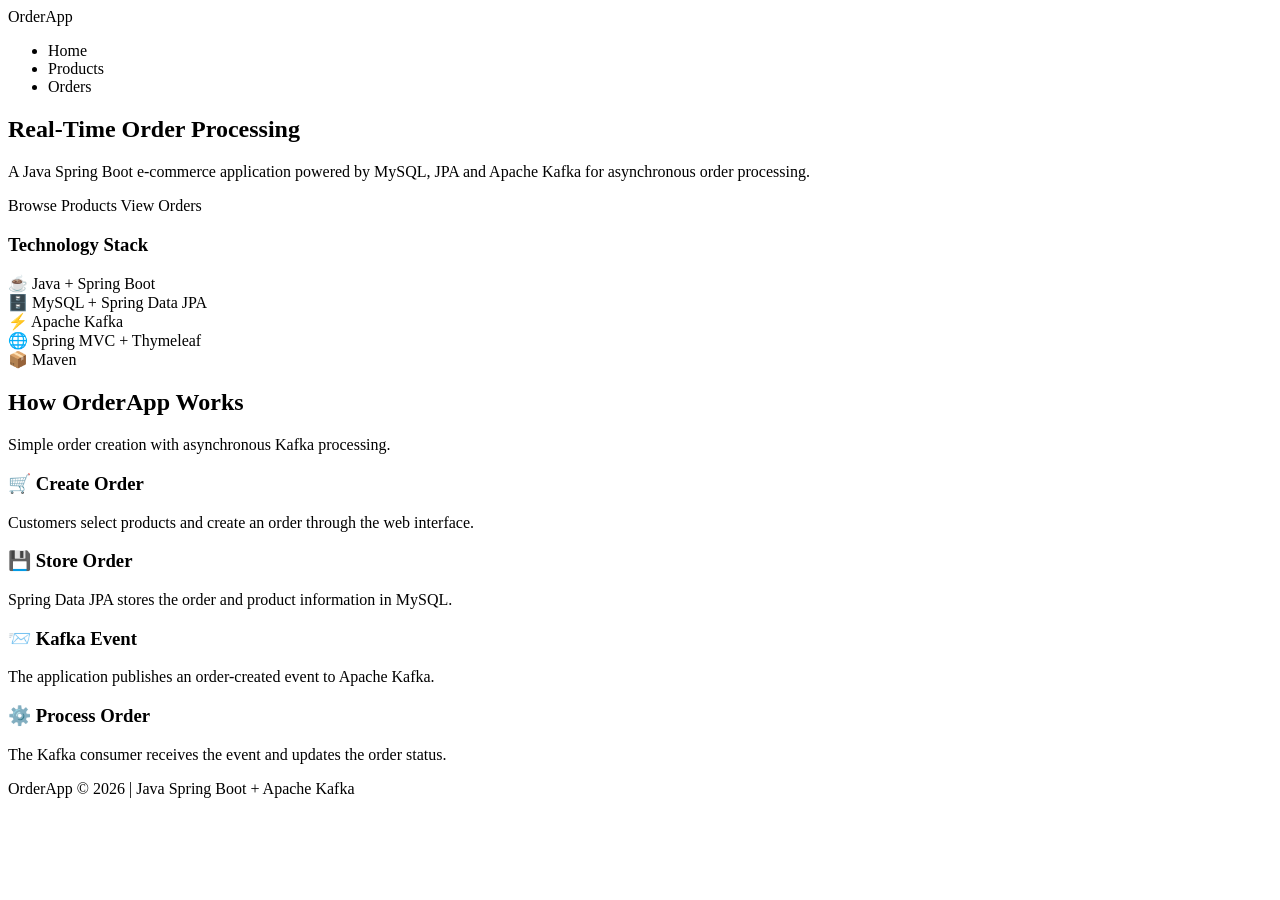
<file: src/main/resources/templates/index.html>
<!DOCTYPE html>
<html lang="en" xmlns:th="http://www.thymeleaf.org">

<head>
    <meta charset="UTF-8">
    <meta name="viewport" content="width=device-width, initial-scale=1.0">

    <title>OrderApp - Real-Time Order Processing</title>

    <link rel="stylesheet" th:href="@{/css/style.css}">
</head>

<body>

<!-- NAVBAR -->
<nav class="navbar">

    <div class="logo">
        Order<span>App</span>
    </div>

    <ul class="nav-links">

        <li>
            <a th:href="@{/}">Home</a>
        </li>

        <li>
            <a th:href="@{/products}">Products</a>
        </li>

        <li>
            <a th:href="@{/orders}">Orders</a>
        </li>

    </ul>

</nav>


<!-- HERO -->
<section class="hero">

    <div class="hero-content">

        <h1>
            Real-Time
            <span>Order Processing</span>
        </h1>

        <p>
            A Java Spring Boot e-commerce application
            powered by MySQL, JPA and Apache Kafka for
            asynchronous order processing.
        </p>

        <div class="hero-buttons">

            <a th:href="@{/products}"
               class="btn btn-primary">
                Browse Products
            </a>

            <a th:href="@{/orders}"
               class="btn btn-light">
                View Orders
            </a>

        </div>

    </div>


    <div class="hero-card">

        <h3>Technology Stack</h3>

        <div class="tech-item">
            ☕ Java + Spring Boot
        </div>

        <div class="tech-item">
            🗄️ MySQL + Spring Data JPA
        </div>

        <div class="tech-item">
            ⚡ Apache Kafka
        </div>

        <div class="tech-item">
            🌐 Spring MVC + Thymeleaf
        </div>

        <div class="tech-item">
            📦 Maven
        </div>

    </div>

</section>


<!-- FEATURES -->
<section class="section">

    <div class="section-title">

        <h2>How OrderApp Works</h2>

        <p>
            Simple order creation with asynchronous Kafka processing.
        </p>

    </div>


    <div class="card-grid">

        <div class="card">

            <h3>🛒 Create Order</h3>

            <p>
                Customers select products and create
                an order through the web interface.
            </p>

        </div>


        <div class="card">

            <h3>💾 Store Order</h3>

            <p>
                Spring Data JPA stores the order and
                product information in MySQL.
            </p>

        </div>


        <div class="card">

            <h3>📨 Kafka Event</h3>

            <p>
                The application publishes an order-created
                event to Apache Kafka.
            </p>

        </div>


        <div class="card">

            <h3>⚙️ Process Order</h3>

            <p>
                The Kafka consumer receives the event
                and updates the order status.
            </p>

        </div>

    </div>

</section>


<!-- FOOTER -->
<footer class="footer">

    <p>
        OrderApp © 2026 | Java Spring Boot + Apache Kafka
    </p>

</footer>

</body>

</html>
</file>
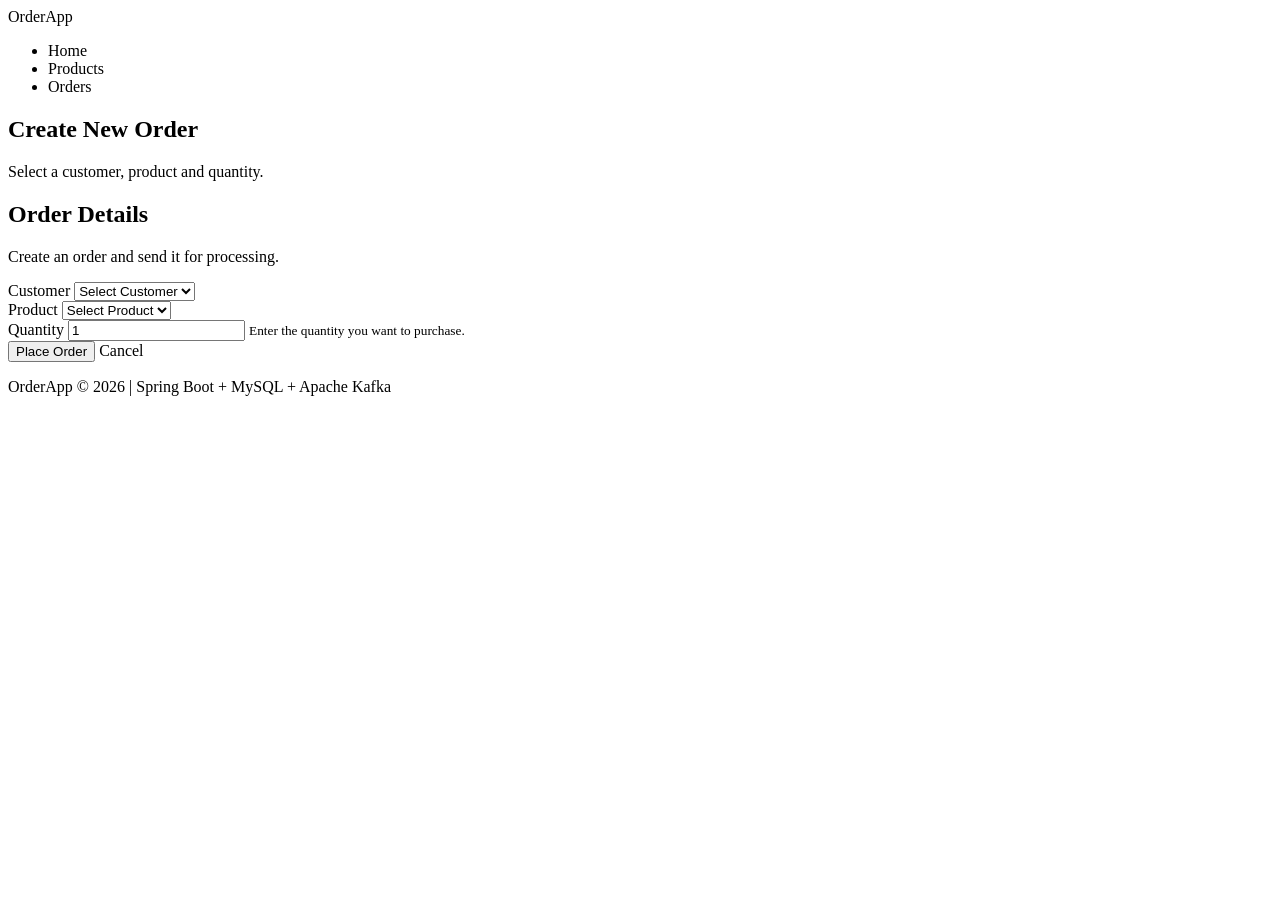
<file: src/main/resources/templates/order.html>
<!DOCTYPE html>
<html lang="en"
      xmlns:th="http://www.thymeleaf.org">

<head>

    <meta charset="UTF-8">

    <meta name="viewport"
          content="width=device-width, initial-scale=1.0">

    <title>Create Order - OrderApp</title>

    <link rel="stylesheet"
          th:href="@{/css/style.css}">

</head>

<body>


<!-- ================= NAVBAR ================= -->

<nav class="navbar">

    <div class="logo">
        Order<span>App</span>
    </div>

    <ul class="nav-links">

        <li>
            <a th:href="@{/}">
                Home
            </a>
        </li>

        <li>
            <a th:href="@{/products}">
                Products
            </a>
        </li>

        <li>
            <a th:href="@{/orders}">
                Orders
            </a>
        </li>

    </ul>

</nav>


<!-- ================= HEADER ================= -->

<section class="page-header">

    <h1>Create New Order</h1>

    <p>
        Select a customer, product and quantity.
    </p>

</section>


<!-- ================= FORM ================= -->

<section class="section">

    <div class="form-container">

        <div class="form-title">

            <h2>Order Details</h2>

            <p>
                Create an order and send it for processing.
            </p>

        </div>


        <form action="/orders/create"
              method="post">


            <!-- CUSTOMER -->

            <div class="form-group">

                <label for="userId">
                    Customer
                </label>

                <select id="userId"
                        name="userId"
                        required>

                    <option value="">
                        Select Customer
                    </option>

                    <option
                            th:each="user : ${users}"
                            th:value="${user.id}"
                            th:text="${user.name + ' (' + user.email + ')'}">

                        Abhishek

                    </option>

                </select>

            </div>


            <!-- PRODUCT -->

            <div class="form-group">

                <label for="productId">
                    Product
                </label>

                <select id="productId"
                        name="productId"
                        required>

                    <option value="">
                        Select Product
                    </option>

                    <option
                            th:each="product : ${products}"
                            th:value="${product.id}"
                            th:text="${product.name + ' — ₹' + product.price + ' | Stock: ' + product.quantity}">

                        Laptop

                    </option>

                </select>

            </div>


            <!-- QUANTITY -->

            <div class="form-group">

                <label for="quantity">
                    Quantity
                </label>

                <input
                        type="number"
                        id="quantity"
                        name="quantity"
                        min="1"
                        value="1"
                        required>

                <small>
                    Enter the quantity you want to purchase.
                </small>

            </div>


            <!-- BUTTONS -->

            <div class="form-buttons">

                <button
                        type="submit"
                        class="btn btn-primary">

                    Place Order

                </button>


                <a
                        th:href="@{/orders}"
                        class="btn btn-light">

                    Cancel

                </a>

            </div>

        </form>

    </div>

</section>


<!-- ================= FOOTER ================= -->

<footer class="footer">

    <p>
        OrderApp © 2026 | Spring Boot + MySQL + Apache Kafka
    </p>

</footer>


</body>

</html>
</file>
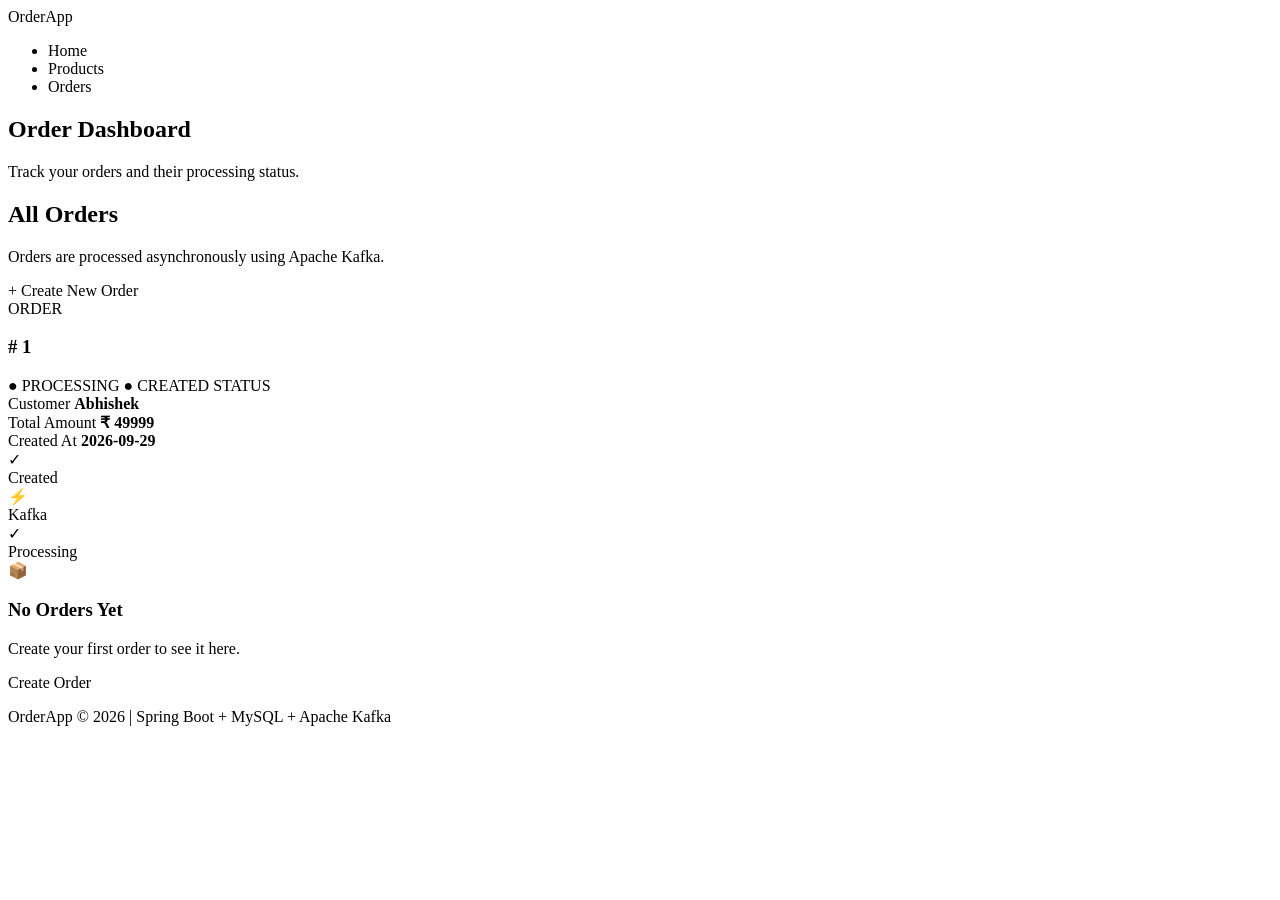
<file: src/main/resources/templates/orders.html>
<!DOCTYPE html>
<html lang="en"
      xmlns:th="http://www.thymeleaf.org">

<head>

    <meta charset="UTF-8">

    <meta name="viewport"
          content="width=device-width, initial-scale=1.0">

    <title>Orders - OrderApp</title>

    <link rel="stylesheet"
          th:href="@{/css/style.css}">

</head>

<body>

<!-- ================= NAVBAR ================= -->

<nav class="navbar">

    <div class="logo">
        Order<span>App</span>
    </div>

    <ul class="nav-links">

        <li>
            <a th:href="@{/}">Home</a>
        </li>

        <li>
            <a th:href="@{/products}">Products</a>
        </li>

        <li>
            <a th:href="@{/orders}">Orders</a>
        </li>

    </ul>

</nav>


<!-- ================= PAGE HEADER ================= -->

<section class="page-header">

    <h1>Order Dashboard</h1>

    <p>
        Track your orders and their processing status.
    </p>

</section>


<!-- ================= ORDERS ================= -->

<section class="section">

    <div class="orders-top">

        <div>

            <h2>All Orders</h2>

            <p class="orders-subtitle">
                Orders are processed asynchronously using Apache Kafka.
            </p>

        </div>

        <a th:href="@{/orders/new}"
           class="btn btn-primary">

            + Create New Order

        </a>

    </div>


    <!-- ================= ORDER CARDS ================= -->

    <div class="orders-grid">

        <div class="order-card"
             th:each="order : ${orders}">

            <!-- HEADER -->

            <div class="order-card-header">

                <div>

                    <span class="order-label">
                        ORDER
                    </span>

                    <h3>
                        #<span th:text="${order.id}">
                            1
                        </span>
                    </h3>

                </div>


                <!-- PROCESSING -->

                <span class="status status-processing"
                      th:if="${order.status == 'PROCESSING'}">

                    ● PROCESSING

                </span>


                <!-- CREATED -->

                <span class="status status-created"
                      th:if="${order.status == 'CREATED'}">

                    ● CREATED

                </span>


                <!-- OTHER STATUS -->

                <span class="status status-created"
                      th:if="${order.status != 'PROCESSING'
                      and order.status != 'CREATED'}"
                      th:text="${order.status}">

                    STATUS

                </span>

            </div>


            <!-- ORDER INFORMATION -->

            <div class="order-info">

                <div class="info-item">

                    <span class="info-label">
                        Customer
                    </span>

                    <strong th:text="${order.user.name}">
                        Abhishek
                    </strong>

                </div>


                <div class="info-item">

                    <span class="info-label">
                        Total Amount
                    </span>

                    <strong class="order-price">

                        ₹<span th:text="${order.totalAmount}">
                            49999
                        </span>

                    </strong>

                </div>


                <div class="info-item">

                    <span class="info-label">
                        Created At
                    </span>

                    <strong th:text="${order.createdAt}">
                        2026-09-29
                    </strong>

                </div>

            </div>


            <!-- ================= KAFKA FLOW ================= -->

            <div class="order-flow">


                <div class="flow-step completed">

                    <div class="flow-circle">
                        ✓
                    </div>

                    <span>
                        Created
                    </span>

                </div>


                <div class="flow-line"></div>


                <div class="flow-step"
                     th:classappend="${order.status == 'PROCESSING'}
                     ? ' completed' : ''">

                    <div class="flow-circle">
                        ⚡
                    </div>

                    <span>
                        Kafka
                    </span>

                </div>


                <div class="flow-line"></div>


                <div class="flow-step"
                     th:classappend="${order.status == 'PROCESSING'}
                     ? ' completed' : ''">

                    <div class="flow-circle">
                        ✓
                    </div>

                    <span>
                        Processing
                    </span>

                </div>

            </div>

        </div>

    </div>


    <!-- ================= EMPTY ORDERS ================= -->

    <div class="empty-orders"
         th:if="${#lists.isEmpty(orders)}">

        <div class="empty-icon">
            📦
        </div>

        <h3>No Orders Yet</h3>

        <p>
            Create your first order to see it here.
        </p>

        <a th:href="@{/orders/new}"
           class="btn btn-primary">

            Create Order

        </a>

    </div>

</section>


<!-- ================= FOOTER ================= -->

<footer class="footer">

    <p>
        OrderApp © 2026 | Spring Boot + MySQL + Apache Kafka
    </p>

</footer>


</body>

</html>
</file>
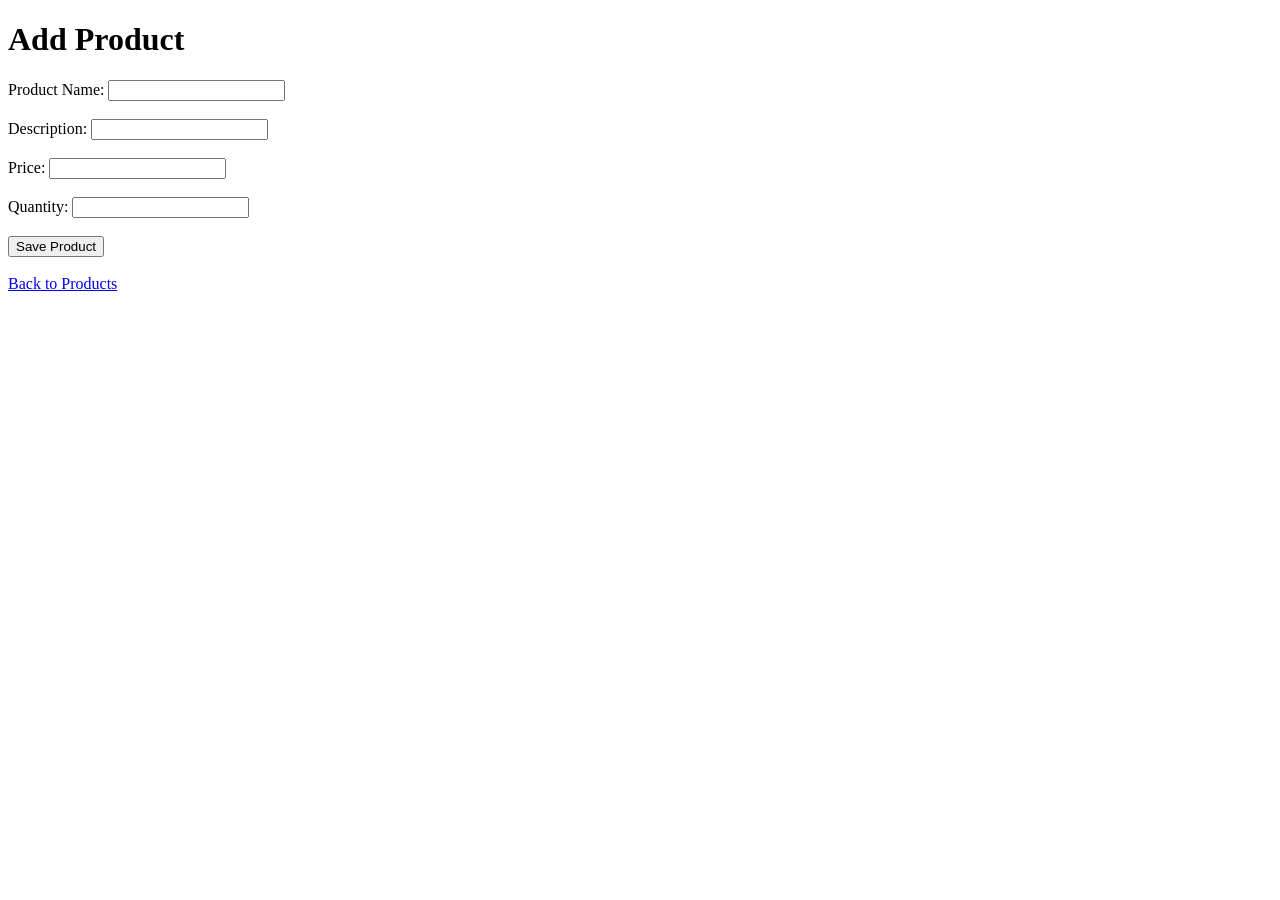
<file: src/main/resources/templates/product-form.html>
<!DOCTYPE html>
<html lang="en"
      xmlns:th="http://www.thymeleaf.org">

<head>

    <meta charset="UTF-8">

    <title>Add Product</title>

</head>

<body>

<h1>Add Product</h1>

<form th:action="@{/products/save}"
      th:object="${product}"
      method="post">

    <label>
        Product Name:
    </label>

    <input type="text"
           th:field="*{name}"
           required>

    <br><br>


    <label>
        Description:
    </label>

    <input type="text"
           th:field="*{description}"
           required>

    <br><br>


    <label>
        Price:
    </label>

    <input type="number"
           step="0.01"
           th:field="*{price}"
           required>

    <br><br>


    <label>
        Quantity:
    </label>

    <input type="number"
           th:field="*{quantity}"
           required>

    <br><br>


    <button type="submit">
        Save Product
    </button>

</form>

<br>

<a href="/products">
    Back to Products
</a>

</body>

</html>
</file>
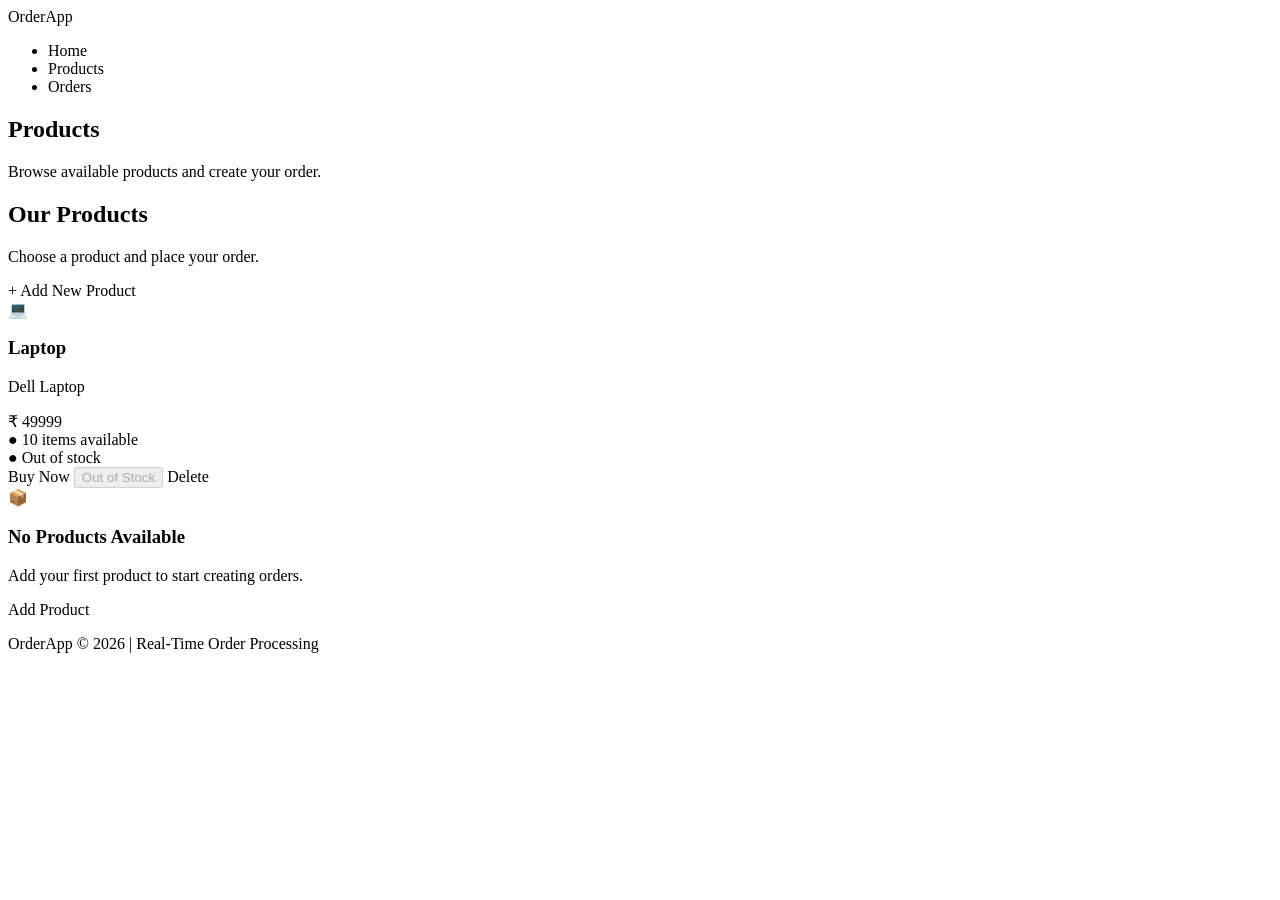
<file: src/main/resources/templates/products.html>
<!DOCTYPE html>
<html lang="en" xmlns:th="http://www.thymeleaf.org">

<head>

    <meta charset="UTF-8">

    <meta name="viewport"
          content="width=device-width, initial-scale=1.0">

    <title>Products - OrderApp</title>

    <link rel="stylesheet"
          th:href="@{/css/style.css}">

</head>

<body>

<!-- ================= NAVBAR ================= -->

<nav class="navbar">

    <div class="logo">
        Order<span>App</span>
    </div>

    <ul class="nav-links">

        <li>
            <a th:href="@{/}">Home</a>
        </li>

        <li>
            <a th:href="@{/products}">Products</a>
        </li>

        <li>
            <a th:href="@{/orders}">Orders</a>
        </li>

    </ul>

</nav>


<!-- ================= PAGE HEADER ================= -->

<section class="page-header">

    <h1>Products</h1>

    <p>
        Browse available products and create your order.
    </p>

</section>


<!-- ================= PRODUCTS SECTION ================= -->

<section class="section">

    <div class="products-top">

        <div>

            <h2>Our Products</h2>

            <p class="products-subtitle">
                Choose a product and place your order.
            </p>

        </div>

        <a th:href="@{/products/new}"
           class="btn btn-primary">

            + Add New Product

        </a>

    </div>


    <!-- PRODUCT GRID -->

    <div class="product-grid">

        <div class="product-card"
             th:each="product : ${products}">

            <!-- PRODUCT ICON -->

            <div class="product-image">
                💻
            </div>


            <!-- PRODUCT INFORMATION -->

            <h3 th:text="${product.name}">
                Laptop
            </h3>

            <p class="product-description"
               th:text="${product.description}">
                Dell Laptop
            </p>


            <div class="price">

                ₹<span th:text="${product.price}">
                    49999
                </span>

            </div>


            <!-- STOCK -->

            <div class="stock"
                 th:if="${product.quantity > 0}">

                ● <span th:text="${product.quantity}">
                    10
                </span>
                items available

            </div>


            <div class="stock-out"
                 th:if="${product.quantity == 0}">

                ● Out of stock

            </div>


            <!-- ACTIONS -->

            <div class="product-actions">

                <!-- BUY -->

                <a th:if="${product.quantity > 0}"
                   th:href="@{/orders/new}"
                   class="btn btn-primary buy-btn">

                    Buy Now

                </a>


                <!-- OUT OF STOCK -->

                <button th:if="${product.quantity == 0}"
                        class="btn btn-disabled"
                        disabled>

                    Out of Stock

                </button>


                <!-- DELETE -->

                <a th:href="@{/products/delete/{id}(id=${product.id})}"
                   class="delete-btn"
                   onclick="return confirm('Are you sure you want to delete this product?');">

                    Delete

                </a>

            </div>

        </div>

    </div>


    <!-- EMPTY PRODUCTS -->

    <div class="empty-products"
         th:if="${#lists.isEmpty(products)}">

        <div class="empty-icon">
            📦
        </div>

        <h3>No Products Available</h3>

        <p>
            Add your first product to start creating orders.
        </p>

        <a th:href="@{/products/new}"
           class="btn btn-primary">

            Add Product

        </a>

    </div>

</section>


<!-- ================= FOOTER ================= -->

<footer class="footer">

    <p>
        OrderApp © 2026 | Real-Time Order Processing
    </p>

</footer>


</body>

</html>
</file>
